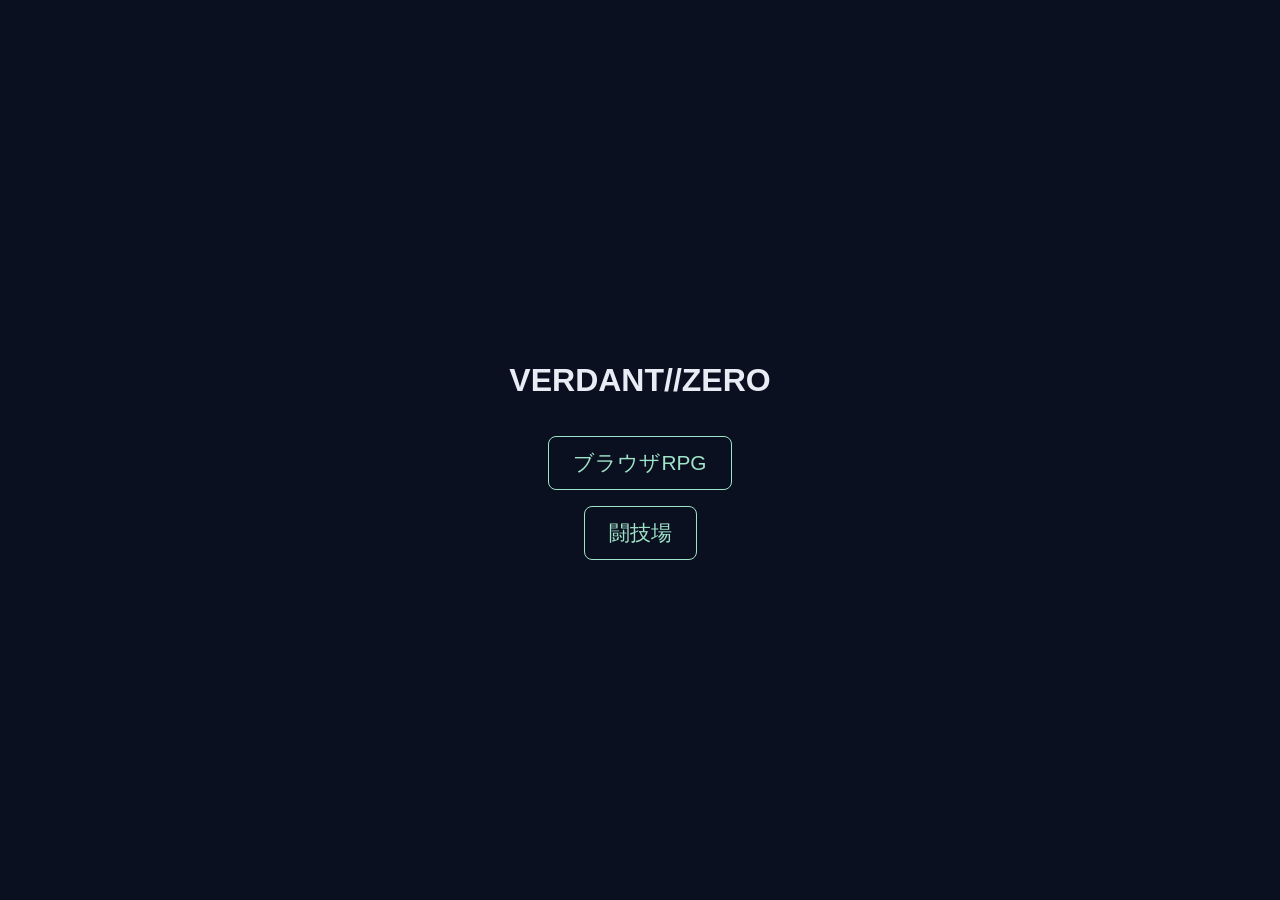
<file: index.html>
<!doctype html><html lang="ja"><head><meta charset="utf-8"><meta name="viewport" content="width=device-width,initial-scale=1"><title>VERDANT//ZERO ゲーム</title>
<style>body{background:#0b1020;color:#e8ecf4;font-family:sans-serif;display:flex;flex-direction:column;align-items:center;justify-content:center;min-height:100vh;margin:0;gap:16px}a{color:#9fe3c8;font-size:1.3em;padding:12px 24px;border:1px solid #9fe3c8;border-radius:8px;text-decoration:none}</style></head>
<body><h1>VERDANT//ZERO</h1><a href="./rpg/">ブラウザRPG</a><a href="./arena/">闘技場</a></body></html>
</file>
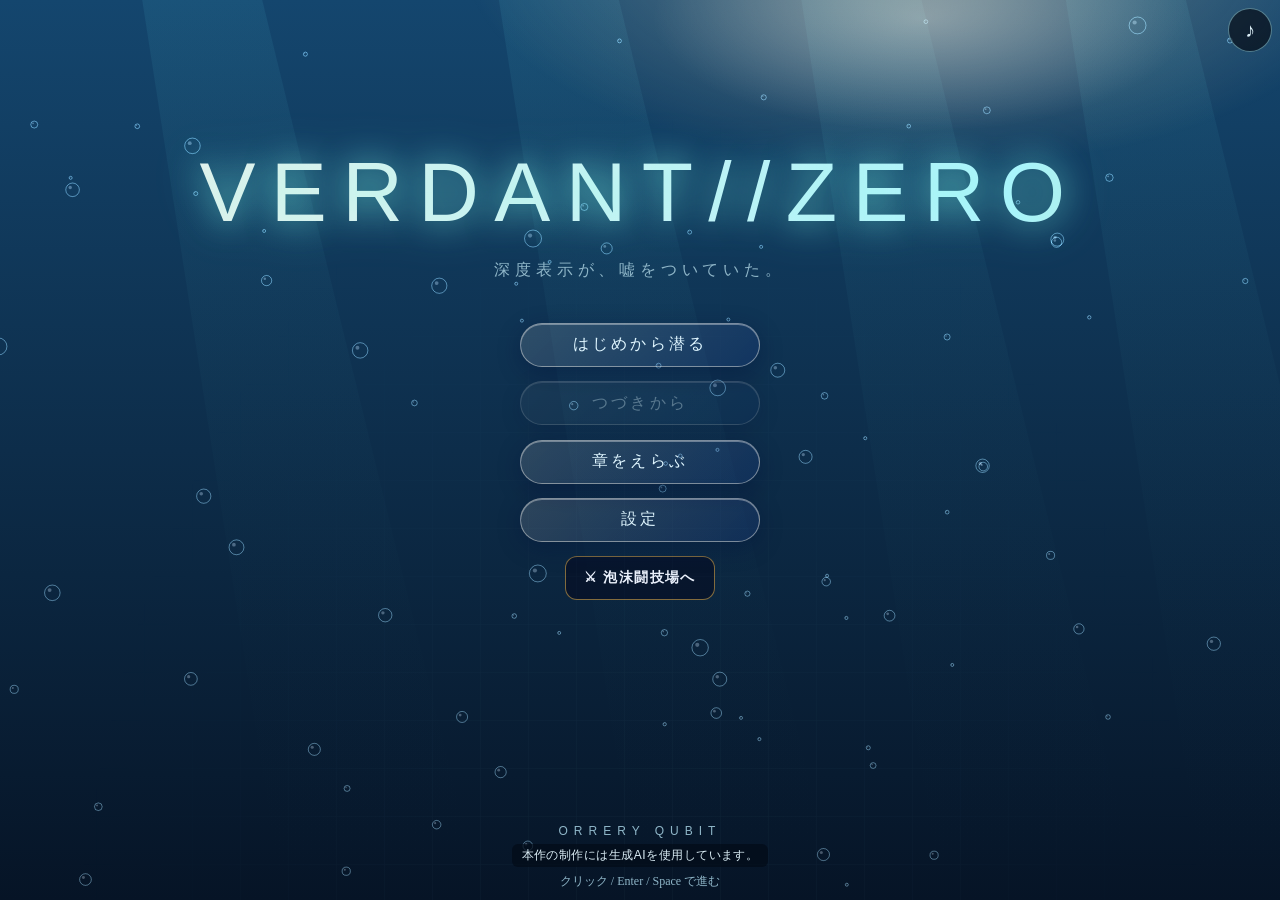
<file: rpg/index.html>
<!doctype html>
<html lang="ja">
<head>
<meta charset="utf-8">
<meta name="viewport" content="width=device-width,initial-scale=1,viewport-fit=cover">
<title>VERDANT//ZERO</title>
<link rel="icon" href="favicon.svg" type="image/svg+xml">
<link rel="alternate icon" href="favicon.ico">
<link rel="stylesheet" href="css/style.css">
</head>
<body>
<canvas id="sea"></canvas>
<div id="app">
  <button id="muteBtn" type="button" aria-label="音を消す" aria-pressed="false" title="音を消す（M）">♪</button>
    <section id="title" class="screen active">
    <div class="logo"><span class="v">VERDANT</span><span class="sl">//</span><span class="z">ZERO</span></div>
    <p class="sub">深度表示が、嘘をついていた。</p>
    <nav class="menu">
      <button data-act="new">はじめから潜る</button>
      <button data-act="continue" id="btnContinue">つづきから</button>
      <button data-act="chapters">章をえらぶ</button>
      <button data-act="config">設定</button>
    </nav>
    <div class="tbtns"><a class="tl" href="../arena/">⚔ 泡沫闘技場へ</a></div>
    <footer class="title-foot">
      <p class="team">ORRERY QUBIT</p>
      <p class="ai-note" id="aiNote">本作の制作には生成AIを使用しています。</p>
      <p class="hint">クリック / Enter / Space で進む</p>
    </footer>
  </section>
    <section id="story" class="screen">
    <div id="sceneBg" aria-hidden="true"></div>
    <header id="hud">
      <div class="ep" id="hudEp"></div>
      <div class="depth" id="hudDepth"></div>
      <div class="me"><span class="nm" id="hudName">？？？</span> <span id="hudLv"></span> <span id="hudJob"></span>
        <span class="hp" id="hudHp"></span> <span id="hudPrs"></span> <span id="hudFrg"></span>
        <span class="harp" id="hudHarp" title="銛"></span></div>
      <div class="party" id="hudParty"></div>
    </header>
    <div id="stage"><img id="portrait" alt=""><div id="ptName"></div></div>
    <div id="textbox"><div id="text"></div><div id="next">▼</div></div>
    <nav id="sysbar"><button data-act="auto">オート</button><button data-act="log">ログ</button><button data-act="save">セーブ</button><button data-act="load">ロード</button><button data-act="nextbattle">次のバトルまで</button><button data-act="config">設定</button><button data-act="totitle">タイトル</button></nav>
  </section>
    <section id="battle" class="screen">
    <div id="bTop"><div id="eName"></div><div id="eBar"><i></i></div><div id="eHp"></div><div id="bInfo"></div></div>
    <div id="bField"><div id="enemySprite"></div><div id="pops"></div><div id="meSprite"></div></div>
    <div id="bBottom">
      <div id="pStat"></div>
      <div id="cmds"><button data-cmd="attack">突く</button><button data-cmd="combo">連撃</button><button data-cmd="guard">構える</button>
        <button data-cmd="shift" class="opt">拍をずらす</button><button data-cmd="link" class="opt">連携技</button></div>
      <div id="blog"></div>
    </div>
  </section>
    <div id="modal" class="hidden"><div class="panel"><div id="mBody"></div><button id="mClose">閉じる</button></div></div>
</div>
<script src="data/numbers.js"></script>
<script src="assets/manifest.js"></script>
<script src="assets/audio_meta.js"></script>
<script src="data/scenario.js"></script>
<script src="data/events.js"></script>
<script src="data/battles.js"></script>
<script src="data/lastact.js"></script>
<script src="js/format.js"></script>
<script src="js/shared.js"></script>
<script src="js/state.js"></script>
<script src="js/battle.js"></script>
<script src="js/battle-act2.js"></script>
<script src="js/breakout-core.js"></script>
<script src="js/breakout-battle.js"></script>
<script src="js/assets.js"></script>
<script src="js/audio.js"></script>
<script src="js/sprites.js"></script>
<script src="js/sea.js"></script>
<script src="js/main.js"></script>
</body>
</html>
</file>
<file: rpg/css/style.css>
:root{--mirror-outline:#ff4fd8;--ink:#dff6ff;--dim:#8fb6c8;--amber:#ffb547;--teal:#5fe0c8;--deep:#020a14;--glass:rgba(10,30,50,.55)}*{box-sizing:border-box}html,body{margin:0;height:100%;background:var(--deep);color:var(--ink);font-family:"Hiragino Mincho ProN","Yu Mincho","Noto Serif JP",serif;overflow:hidden}#sea{position:fixed;inset:0;width:100%;height:100%}#app{position:fixed;inset:0}.screen{position:absolute;inset:0;display:none;opacity:0;transition:opacity .8s}.screen.active{display:block;opacity:1}button{font:inherit;color:var(--ink);background:rgba(120,200,255,.08);border:1px solid rgba(160,220,255,.35);border-radius:999px;padding:.5em 1.4em;cursor:pointer;transition:.25s;backdrop-filter:blur(3px)}button:hover,button:focus{background:rgba(160,230,255,.22);box-shadow:0 0 18px rgba(140,220,255,.45);outline:none}button:disabled{opacity:.35;cursor:default}#title{text-align:center;padding-top:16vh}.logo{font-family:"Helvetica Neue",Arial,sans-serif;font-weight:200;letter-spacing:.35em;font-size:clamp(34px,7vw,84px);text-shadow:0 0 30px rgba(120,255,220,.5)}.logo .sl{color:var(--teal)}.logo .z{color:#aef3ff}.sub{color:var(--dim);letter-spacing:.3em;margin:1.2em 0 2.6em}.menu{display:flex;flex-direction:column;gap:.9em;align-items:center}.menu button{min-width:240px}.team{position:absolute;bottom:4.2em;width:100%;font-family:sans-serif;letter-spacing:.5em;font-size:12px;color:var(--dim)}.hint{position:absolute;bottom:1.2em;width:100%;font-size:12px;color:#5f8796}#hud{position:absolute;top:0;left:0;right:0;display:flex;flex-wrap:wrap;gap:.4em 1.4em;align-items:center;padding:.6em 1.2em;font-family:sans-serif;font-size:13px;background:linear-gradient(#020a14cc,#0000)}#hud .ep{color:var(--teal)}#hud .depth{color:#aef3ff;font-variant-numeric:tabular-nums}#hud .nm{font-weight:bold;letter-spacing:.1em}.harp{display:inline-flex;align-items:center;gap:.3em}.harp svg{width:16px;height:40px;vertical-align:middle}#hudParty{color:var(--dim)}#stage{position:absolute;right:6vw;bottom:24vh;height:68vh;width:min(40vw,420px);pointer-events:none}#portrait{height:100%;width:100%;object-fit:contain;filter:drop-shadow(0 0 22px rgba(140,230,255,.25));opacity:0;transition:opacity .6s}#portrait.on{opacity:1}#ptName{position:absolute;bottom:0;right:0;font-family:sans-serif;font-size:16px;font-weight:bold;color:var(--ink);text-shadow:0 0 3px #020a14,0 0 6px #020a14,0 1px 2px #000;background:rgba(2,10,20,.72);padding:.15em .5em;border-radius:4px}#textbox{position:absolute;left:4vw;right:4vw;bottom:5.5em;height:30vh;overflow:hidden;padding:0;background:var(--glass);border:1px solid rgba(160,220,255,.25);border-radius:22px;backdrop-filter:blur(6px);line-height:2;font-size:clamp(15px,1.6vw,19px);cursor:pointer}#text p{margin:0 0 .3em;text-indent:1em;animation:rise .5s ease}#text p.d{text-indent:0}#text p.s{text-indent:0;font-family:sans-serif;color:#aef3ff;text-shadow:0 0 10px rgba(120,230,255,.6);letter-spacing:.05em}#text p.br{text-align:center;color:var(--dim);text-indent:0}#text h2{font-weight:normal;letter-spacing:.2em;color:var(--teal);margin:.2em 0 .8em;text-indent:0}#next{position:absolute;right:1.2em;bottom:.3em;animation:blink 1.2s infinite;color:var(--teal);visibility:hidden;pointer-events:none;line-height:1.4}#next.on{visibility:visible}@keyframes blink{50%{opacity:.2}}@keyframes rise{from{opacity:0;transform:translateY(6px)}to{opacity:1}}#sysbar{position:absolute;bottom:1em;right:4vw;display:flex;gap:.5em;font-size:13px}#sysbar button{padding:.3em 1em}#sysbar button.on{background:rgba(95,224,200,.3)}#modal{position:fixed;inset:0;background:rgba(0,8,16,.7);display:flex;align-items:center;justify-content:center;z-index:9}#modal.hidden{display:none}.panel{background:#06182a;border:1px solid rgba(160,220,255,.3);border-radius:18px;padding:1.4em 1.8em;max-width:min(760px,92vw);max-height:84vh;overflow:auto;box-shadow:0 0 40px rgba(80,200,255,.2)}.panel h3{margin-top:0;color:var(--teal);font-weight:normal;letter-spacing:.2em}.slot{display:flex;justify-content:space-between;gap:1em;align-items:center;padding:.5em 0;border-bottom:1px solid #123}.chap{display:block;width:100%;text-align:left;margin:.3em 0;border-radius:10px}.logline{margin:.2em 0;font-size:14px;color:#cfe}input[type=text]{font:inherit;padding:.5em 1em;border-radius:999px;border:1px solid #5fe0c8;background:#021;color:var(--ink);width:14em}.namebub{display:inline-block;animation:sink 2.2s ease-in forwards;color:#aef3ff;font-size:28px}@keyframes sink{to{transform:translateY(160px) scale(.3);opacity:0;filter:blur(2px)}}#battle{background:radial-gradient(ellipse at 50% 30%,rgba(30,90,120,.35),transparent 70%)}#bTop{position:absolute;top:1.2em;left:50%;transform:translateX(-50%);text-align:center;font-family:sans-serif;min-width:320px}#eName{font-size:18px;letter-spacing:.1em}#eHp{font-variant-numeric:tabular-nums;color:#aef3ff;margin-top:.2em}#eBar{height:6px;border-radius:3px;background:#123;margin-top:.4em;overflow:hidden}#eBar i{display:block;height:100%;background:linear-gradient(90deg,#5fe0c8,#aef3ff);transition:width .4s}#bInfo{font-size:13px;color:var(--amber);margin-top:.4em;min-height:1.2em}#bField{position:absolute;top:20%;bottom:34%;left:0;right:0}#enemySprite{position:absolute;left:50%;top:10%;transform:translateX(-50%);width:200px;height:200px;border-radius:50%;background:radial-gradient(circle at 40% 35%,rgba(200,255,255,.7),rgba(60,160,200,.25) 45%,transparent 70%);animation:float 4s ease-in-out infinite}#enemySprite.weak{box-shadow:0 0 60px var(--amber)}#enemySprite.hit{animation:shake .25s}@keyframes float{50%{transform:translate(-50%,-14px)}}@keyframes shake{25%{margin-left:-8px}75%{margin-left:8px}}#meSprite{position:absolute;left:8vw;bottom:-10%;width:180px;height:320px}#pops{position:absolute;inset:0;pointer-events:none}.pop{position:absolute;font-family:sans-serif;font-weight:bold;font-size:26px;color:#fff;text-shadow:0 0 8px #5fe0c8;animation:popb 1.1s ease-out forwards}.pop.crit{color:#ffe08a;font-size:34px;text-shadow:0 0 14px #ffb547}.pop.dmg{color:#ff9a9a;text-shadow:0 0 8px #f55}.pop.heal{color:#bfffe8}@keyframes popb{0%{transform:scale(.4);opacity:0}25%{transform:scale(1.15);opacity:1}80%{opacity:1}100%{transform:translateY(-40px) scale(1.3);opacity:0}}#bBottom{position:absolute;left:4vw;right:4vw;bottom:1.2em;display:grid;grid-template-columns:1fr auto;gap:.6em 1.4em;background:var(--glass);border:1px solid rgba(160,220,255,.25);border-radius:22px;padding:1em 1.4em;font-family:sans-serif}#pStat{font-variant-numeric:tabular-nums}#cmds{display:flex;gap:.5em;flex-wrap:wrap;justify-content:flex-end}#cmds .opt{display:none}#cmds .opt.show{display:inline-block}#blog{grid-column:1/3;font-size:13px;color:var(--dim);height:4.6em;overflow:hidden}@media (max-width:600px){#stage{right:0;width:60vw;height:44vh;bottom:44vh}#portrait.on{opacity:.55}#textbox{left:2vw;right:2vw;bottom:4.2em;font-size:15px;height:32vh}#text{padding:.8em 1em 1.6em}#sysbar{left:2vw;right:2vw;flex-wrap:wrap;justify-content:flex-end}#sysbar button{padding:.25em .7em;font-size:12px}#hud{font-size:11px;gap:.2em .8em}#bBottom{grid-template-columns:1fr;left:2vw;right:2vw}#blog{grid-column:1}#cmds{justify-content:flex-start}#cmds button{padding:.4em .9em}.menu button{min-width:200px}#meSprite{width:80px;height:140px}}:root{--ultra:#1b3f8f;--pearl:#f4f1ea;--navy:#0a1630}#app::before{content:"";position:fixed;inset:0;pointer-events:none;background:radial-gradient(ellipse 60% 40% at 72% -5%,rgba(255,236,190,.35),transparent 60%),radial-gradient(ellipse 30% 18% at 72% 2%,rgba(255,255,255,.35),transparent 70%);mix-blend-mode:screen;animation:godray 9s ease-in-out infinite}@keyframes godray{50%{opacity:.65;transform:translateX(-2%)}}#app::after{content:"";position:fixed;inset:0;pointer-events:none;opacity:.06;background-image:linear-gradient(rgba(180,240,255,.6) 1px,transparent 1px),linear-gradient(90deg,rgba(180,240,255,.6) 1px,transparent 1px);background-size:48px 48px;mask-image:radial-gradient(ellipse at 50% 120%,#000,transparent 70%)}.logo{background:linear-gradient(100deg,#f4f1ea 0%,#aef3ff 40%,#ffb547 70%,#f4f1ea 100%);background-size:200% 100%;-webkit-background-clip:text;background-clip:text;color:transparent;animation:sheen 7s linear infinite;filter:drop-shadow(0 0 22px rgba(120,230,255,.45))}.logo .sl,.logo .z{color:transparent}@keyframes sheen{to{background-position:-200% 0}}.menu button{background:linear-gradient(135deg,rgba(244,241,234,.14),rgba(27,63,143,.25));border-color:rgba(244,241,234,.45);letter-spacing:.2em;box-shadow:inset 0 1px 0 rgba(255,255,255,.35),0 6px 22px rgba(0,20,60,.4)}.menu button:hover{transform:translateY(-2px) scale(1.03);box-shadow:0 0 28px rgba(255,181,71,.45),inset 0 1px 0 #fff8}#textbox{background:linear-gradient(160deg,rgba(244,241,234,.10),rgba(10,22,48,.62) 40%);box-shadow:inset 0 1px 0 rgba(255,255,255,.25),0 20px 60px rgba(0,10,30,.55)}#portrait{filter:drop-shadow(0 0 2px rgba(255,255,255,.6)) drop-shadow(0 0 28px rgba(255,220,160,.28))}.mirrorImg{filter:none}#enemySprite.drawn{background:none;border-radius:0;width:260px;height:260px}#enemySprite .esvg{width:100%;height:100%;overflow:visible}#enemySprite.weak .lure{animation:lure .5s ease-in-out infinite alternate}@keyframes lure{to{transform:scale(1.35);transform-origin:106px 10px;filter:brightness(1.6)}}#enemySprite.drawn.weak{box-shadow:none}#enemySprite:has(.mirrorImg){background:none;width:220px;height:300px;top:0}#meSprite img{filter:drop-shadow(0 0 14px rgba(255,220,160,.4))}.pop{font-family:"Helvetica Neue",Arial,sans-serif;letter-spacing:.04em;-webkit-text-stroke:.5px rgba(255,255,255,.6)}.pop::after{content:"";position:absolute;inset:-14px;border-radius:50%;border:1px solid rgba(200,250,255,.5);animation:ring .9s ease-out forwards}@keyframes ring{from{transform:scale(.3);opacity:1}to{transform:scale(1.6);opacity:0}}#hud{backdrop-filter:blur(2px)}.ai-note{position:absolute;bottom:2.4em;width:100%;font-family:sans-serif;font-size:11px;color:#8fb6c8;letter-spacing:.08em;margin:0}@media (max-width:600px){.ai-note{font-size:10px;bottom:2.6em}}#enemySprite .eimg{width:100%;height:100%;object-fit:contain;display:block}#title{padding-left:max(12px,env(safe-area-inset-left));padding-right:max(12px,env(safe-area-inset-right));box-sizing:border-box}.logo{display:block;max-width:100%;white-space:nowrap;overflow:visible;box-sizing:border-box;font-size:clamp(20px,8vw,84px);letter-spacing:clamp(.06em,1.2vw,.35em);margin-right:calc(-1 * clamp(.06em,1.2vw,.35em))}.title-foot{position:absolute;left:0;right:0;bottom:max(10px,env(safe-area-inset-bottom));z-index:5;display:flex;flex-direction:column;align-items:center;gap:6px;padding:0 12px}.title-foot .team,.title-foot .ai-note,.title-foot .hint{position:static;width:auto;margin:0;bottom:auto}.ai-note{color:#dbeef6;background:rgba(4,12,24,.72);padding:3px 10px;border-radius:6px;text-shadow:none;filter:none;mix-blend-mode:normal;font-size:12px;letter-spacing:.04em;position:relative;z-index:6}@media (max-width:600px){.ai-note{font-size:11px}}.title-foot .hint{color:#8fb6c8}#muteBtn{position:fixed;top:max(8px,env(safe-area-inset-top));right:max(8px,env(safe-area-inset-right));z-index:20;width:44px;height:44px;min-width:44px;min-height:44px;padding:0;border-radius:50%;border:1px solid rgba(174,243,255,.45);background:rgba(4,12,24,.72);color:#dbeef6;font-size:20px;line-height:1;cursor:pointer}#muteBtn[aria-pressed=true]{color:#ffb547;border-color:rgba(255,181,71,.6)}#muteBtn:focus-visible{outline:2px solid #aef3ff;outline-offset:2px}:root{--muteSlot:calc(44px + 16px + env(safe-area-inset-right))}#hud{padding-right:var(--muteSlot)}#bTop{min-width:0;width:min(320px,calc(100vw - 2 * var(--muteSlot)));box-sizing:border-box}#eName,#eHp,#bInfo{overflow-wrap:anywhere}#ptName{white-space:nowrap;max-width:100%;box-sizing:border-box}@media (max-width:600px){#ptName{right:max(12px,env(safe-area-inset-right))}}.nmHint{font-family:sans-serif;font-size:13px;color:#ffb547;min-height:1.4em;margin:.2em 0 0}.nmHint:empty{visibility:hidden}.scriptedLose{font-family:sans-serif;font-size:14px;color:#aef3ff}button{min-height:44px;min-width:44px;box-sizing:border-box}#sysbar button{display:inline-flex;align-items:center;justify-content:center}#cmds button{min-height:48px}.chap,#mClose{min-height:44px}input[type=range]{height:44px;margin:0;background:transparent}@media (max-width:600px){#sysbar{gap:.3em}#sysbar button{padding:0 .5em}}#nmIn{min-height:44px;box-sizing:border-box}@media (max-width:360px){#sysbar{gap:2px;left:1vw;right:1vw;flex-wrap:nowrap;justify-content:space-between}#sysbar button{padding:0 2px;font-size:11px;letter-spacing:0}}#meSprite.hit{animation:shake .25s}#ptName.off{visibility:hidden}@media (max-width:375px){#portrait.on{opacity:.8}}.retryHint{color:var(--amber);font-size:15px}.pop.multi{line-height:1;white-space:nowrap;animation:popm 1.1s ease-out forwards}.pop.multi::after{display:none}@keyframes popm{0%{opacity:0}15%{opacity:1}80%{opacity:1}100%{opacity:0}}.pop .shave{position:absolute;left:100%;bottom:0;line-height:1;margin-left:2px;font-size:16px;color:#bfe9ff;text-shadow:0 0 3px #020a14;-webkit-text-stroke:0;letter-spacing:0;white-space:nowrap}#title .tbtns{margin-top:14px}a.tl{display:inline-flex;align-items:center;justify-content:center;min-height:44px;box-sizing:border-box;color:#eaf0fb;text-decoration:none;font-size:14px;font-weight:700;padding:8px 18px;border-radius:12px;border:1px solid rgba(214,165,72,.6);background:rgba(6,10,32,.6);letter-spacing:.1em}a.tl:hover{background:rgba(42,60,158,.7)}#text{position:relative;height:100%;box-sizing:border-box;overflow-y:auto;overscroll-behavior:contain;-webkit-overflow-scrolling:touch;padding:1.1em 1.8em 1.8em;scrollbar-width:thin;scrollbar-color:rgba(160,220,255,.35) transparent}@media (max-width:600px){#text{padding:.8em 1em 1.6em}}#text .page{box-sizing:border-box}#text .page+.page{border-top:1px dashed rgba(160,220,255,.18)}#text p.cont{text-indent:0}#text h2 .act{display:block;font-size:.85em;letter-spacing:.3em;color:#aef3ff;margin-bottom:.2em}.actCard,#chapterEnd,#mBody .actCard,#mBody h3.actCard{font-family:"Hiragino Mincho ProN","Yu Mincho","Noto Serif JP","Noto Serif CJK JP",serif;font-weight:normal;font-size:clamp(22px,6vw,24px);letter-spacing:.2em;color:#D6A548;text-align:center;margin:.6em 0}#mBody:has(.actCard){text-align:center}#text h2{text-wrap:balance;word-break:keep-all;overflow-wrap:anywhere}@media (max-width:400px){#text h2{font-size:.95em;letter-spacing:.12em}}#enemySprite.bubbled::after{content:"";position:absolute;inset:6% 4%;border-radius:50%;background:radial-gradient(circle at 35% 30%,rgba(230,255,255,.55),rgba(120,210,240,.18) 55%,rgba(160,230,255,.35) 70%,transparent 72%);box-shadow:inset 0 0 24px rgba(200,250,255,.5);pointer-events:none;animation:float 3s ease-in-out infinite}#cmds button.glow{box-shadow:0 0 0 2px #bfefff,0 0 14px 4px rgba(160,230,255,.75)}#bInfo .lost{color:#ff6b6b}.pop.shield{font-size:20px;white-space:nowrap;transform-origin:100% 50%}.pop.shield::after{display:none}#blog{line-height:1.5;height:4.5em}#blog>div{white-space:nowrap;overflow:hidden;text-overflow:ellipsis}#bIntro{font-size:16px;line-height:1.7;margin:.4em 0}#bField.collapsing{animation:collapseShake 3s ease-in forwards}#bField.collapsing::before{content:"";position:absolute;left:8%;right:8%;bottom:18%;height:38%;background:repeating-linear-gradient(90deg,rgba(160,190,210,.55) 0 18%,transparent 18% 22%);border-top:3px solid rgba(220,240,255,.7);transform-origin:bottom;animation:collapseWall 3s ease-in forwards;pointer-events:none;z-index:3}@keyframes collapseShake{0%,100%{transform:none}10%{transform:translateX(-6px)}20%{transform:translateX(6px)}30%{transform:translateX(-4px)}40%{transform:translateX(3px)}50%{transform:none}}@keyframes collapseWall{0%{opacity:0;transform:scaleY(1)}15%{opacity:1}55%{opacity:1;transform:scaleY(1) skewX(0)}100%{opacity:0;transform:scaleY(.1) skewX(18deg) translateY(40%)}}#skipCollapse{position:absolute;right:12px;bottom:12px;min-width:88px;min-height:48px;z-index:4}#collapseCard{position:absolute;left:6%;right:6%;top:8%;z-index:5;background:rgba(0,10,20,.82);border:1px solid rgba(160,220,240,.5);border-radius:8px;padding:.6em 1em;text-align:center;font-size:15px}#collapseCard h3{margin:.2em 0;font-weight:normal;color:#D6A548;letter-spacing:.15em}#collapseCard p{margin:.3em 0}#bInfo{font-size:15px}#collapseCard p{text-wrap:balance;word-break:keep-all;overflow-wrap:anywhere}@media (max-width:400px){#collapseCard{font-size:14px;padding:.5em .7em}}#blog>div.imp{white-space:normal;text-overflow:clip;display:-webkit-box;-webkit-line-clamp:2;-webkit-box-orient:vertical;overflow:hidden}@media (max-width:340px){#blog>div.imp{font-size:12px;letter-spacing:0}}#enemySprite.seamGlow{filter:drop-shadow(0 0 10px rgba(255,214,140,.9))}.seamGlow{color:#ffe3a8;text-shadow:0 0 8px rgba(255,200,120,.9)}#starHint .retryHint{margin:2px 0;font-size:13px;text-align:center}#bField.breakout #enemySprite,#bField.breakout #meSprite{display:none}#bField.breakout{top:14%;bottom:30%}#boCanvas{display:block;margin:0 auto;height:100%;max-width:100%;aspect-ratio:4/3;object-fit:contain;background:rgba(8,24,40,.55);border:1px solid rgba(140,200,230,.35);border-radius:6px;touch-action:none}#cmds.boHide{display:none}#boCtl{display:flex;gap:.5em;flex-wrap:wrap;justify-content:flex-end}#boCtl button{min-height:48px}#boDev{position:fixed;left:0;right:0;bottom:0;z-index:50;background:#300;color:#fdd;font:12px monospace;padding:4px;border-top:2px dashed #f55}:root{--safeT:max(4vmin,env(safe-area-inset-top));--safeB:max(4vmin,env(safe-area-inset-bottom));--safeL:max(4vmin,env(safe-area-inset-left));--safeR:max(4vmin,env(safe-area-inset-right))}#battle.bo{background:#030a1e}#battle.bo #bTop,#battle.bo #bField,#battle.bo #bBottom{display:none}#battle.boEnd{background:#030a1e}#battle.boEnd #bTop,#battle.boEnd #bField,#battle.boEnd #bBottom{display:none}#battle.bo #boCanvas{position:absolute;inset:0;width:100%;height:100%;object-fit:contain;display:block;margin:0;max-width:none;aspect-ratio:auto;border:0;border-radius:0;background:transparent;touch-action:none;user-select:none;-webkit-user-select:none}#battle.bo{touch-action:none}#battle.bo #boCanvas{object-position:center bottom}#boHud{position:absolute;left:var(--safeL);bottom:var(--safeB);display:flex;gap:10px;align-items:center;z-index:3;pointer-events:none}#boHud .gi{width:40px;height:40px;border-radius:50%;border:2px solid rgba(214,165,72,.45);background:rgba(4,12,30,.55) center/contain no-repeat;opacity:.45;transition:opacity .3s,box-shadow .3s}#boHud .gi[hidden]{display:none!important}#boHud .gi.on{opacity:1;border-color:#e0a23a;box-shadow:0 0 12px rgba(224,162,58,.55)}#boHud .gi.pop{animation:giPop .5s ease-out}@keyframes giPop{0%{transform:scale(1)}40%{transform:scale(1.5)}100%{transform:scale(1)}}#boHud .gi[data-g=sim]{background-image:var(--giSim)}#boHud .gi[data-g=int]{background-image:var(--giInt)}#boHud .gi[data-g=prc]{background-image:var(--giPrc)}#boHud .gi[data-g=spl]{background-image:var(--giSpl)}#boKind{pointer-events:auto;width:44px;height:44px;min-width:44px;padding:0;border-radius:50%;font:20px/1 sans-serif;color:#3FE8C0;background:rgba(4,12,30,.6);border:1px solid rgba(63,232,192,.5)}#boLaser{pointer-events:auto;min-width:48px;height:44px;padding:0 8px;border-radius:22px;font:600 14px/1 sans-serif;color:#3FE8C0;background:rgba(4,12,30,.6);border:1px solid rgba(63,232,192,.5);touch-action:manipulation}#boKind[data-kind=爆発]{color:#e0a23a;border-color:rgba(224,162,58,.6)}#boKind[data-kind=兵装]{color:#7fb6ff}#stage{display:none!important}#sceneBg{position:absolute;inset:0;background:#030a1e center/cover no-repeat;opacity:0;transition:opacity 1s;pointer-events:none}#sceneBg.on{opacity:1}#sceneBg::after{content:"";position:absolute;inset:0;background:linear-gradient(transparent 45%,rgba(2,10,20,.6))}#story #hud{padding-top:max(.6em,env(safe-area-inset-top));padding-left:var(--safeL)}#textbox{left:max(4vw,env(safe-area-inset-left));right:max(4vw,env(safe-area-inset-right))}#sysbar{bottom:max(1em,env(safe-area-inset-bottom));right:max(4vw,env(safe-area-inset-right))}.bo[data-pad="1"]::after{content:"A 放つ / X 撃ち方 / Y 光の型";position:absolute;left:50%;bottom:calc(8px + env(safe-area-inset-bottom));transform:translateX(-50%);padding:4px 10px;border-radius:12px;font:600 12px/1.4 sans-serif;color:#cfefff;background:rgba(4,12,30,.6);pointer-events:none;animation:boPadHint 3.2s ease forwards}@keyframes boPadHint{0%,75%{opacity:1}100%{opacity:0}}#battle.bo{--thumb:140px;background:#030a1e}#boBtns{position:absolute;right:calc(var(--safeR) + 8px);bottom:calc(var(--safeB) + 8px);display:flex;gap:8px;pointer-events:none;z-index:3}#boKind,#boLaser{width:52px;height:52px;min-width:44px;min-height:44px;padding:0;border-radius:50%;font:22px/1 sans-serif;background:rgba(4,12,30,.6);border:2px solid rgba(63,232,192,.7);color:#3FE8C0;transition:box-shadow .1s,background .1s;touch-action:manipulation;-webkit-tap-highlight-color:transparent}#boKind[data-kind=爆発]{color:#D6A548;border-color:#D6A548}#boKind[data-kind=兵装]{color:#9fc8ff;border-color:#9fc8ff}#boKind:active,#boLaser:active{background:rgba(42,60,158,.55);box-shadow:inset 0 0 14px rgba(160,240,255,.6);transition:none}#boHud .gi{pointer-events:none}@media (orientation:portrait){#battle.bo{background:#030a1e var(--boBg) center bottom/cover no-repeat}#battle.bo #boCanvas{inset:auto 0 calc(var(--safeB) + var(--thumb)) 0;width:100%;height:auto;aspect-ratio:16/9;object-fit:fill}#boHud{left:var(--safeL);bottom:calc(var(--safeB) + (var(--thumb) - 44px)/2);gap:8px}#boHud .gi{width:44px;height:44px}#boBtns{right:calc(var(--safeR) + 8px);bottom:calc(var(--safeB) + (var(--thumb) - 52px)/2 + 8px)}}@media (orientation:portrait) and (max-width:340px){#battle.bo{--thumb:120px}#boHud .gi{width:40px;height:40px}#boKind,#boLaser{width:44px;height:44px;font-size:19px}}@media (orientation:portrait) and (min-width:768px){#battle.bo{--thumb:100px}}@media (orientation:landscape) and (max-height:540px){#boBtns{bottom:auto;top:50%;transform:translateY(-50%);flex-direction:column}}#boKind{background:rgba(4,12,30,.6) center/76% no-repeat;color:transparent!important}#boKind[data-kind=兵装]{background-image:var(--fireW)}#boKind[data-kind=光]{background-image:var(--fireL)}#boKind[data-kind=爆発]{background-image:var(--fireB)}#boLaser{background:rgba(4,12,30,.6) center/76% no-repeat;background-image:var(--laserBtn);color:transparent!important;border-color:rgba(42,60,158,.9)}#boHud .gi[data-g=spl]{animation:giFade .25s ease-out}@keyframes giFade{from{opacity:0}}@media (orientation:landscape){#battle.bo{background:#030a1e var(--boBgLand,none) center/cover no-repeat}#battle.bo #boCanvas{object-position:center center}}#boExp{display:flex;flex-direction:column;gap:3px;width:90px;pointer-events:none}#boExp i,#boExp b{display:block;height:5px;border-radius:3px;background:rgba(4,12,30,.6);position:relative;overflow:hidden}#boExp i::after,#boExp b::after{content:"";position:absolute;inset:0;transform-origin:left;background:linear-gradient(90deg,#3FE8C0,#5fd8ff)}#boExp i::after{transform:scaleX(var(--x,0))}#boExp b{opacity:.25}#boExp[data-sp="1"] b{opacity:1}#boExp b::after{background:linear-gradient(90deg,#e0a23a,#ffd27a);transform:scaleX(var(--s,0))}#handoffCard{position:absolute;left:6%;right:6%;top:30%;z-index:5;text-align:center;pointer-events:none}#handoffCard .handoffLine{margin:.5em 0;font-size:22px;color:#eaffff;text-shadow:0 0 6px #0b1a2a,0 0 2px #0b1a2a;letter-spacing:.12em;word-break:keep-all;overflow-wrap:anywhere;animation:handoffIn .9s ease-out both}@keyframes handoffIn{from{opacity:0;transform:translateY(6px)}to{opacity:1;transform:none}}#skipHandoff{position:absolute;right:12px;bottom:12px;min-width:88px;min-height:48px;z-index:6}@media (max-width:400px){#handoffCard .handoffLine{font-size:18px}}#handoffCard .handoffLine.handoffLast{font-size:32px;color:#F4F1EA;text-shadow:0 0 10px rgba(70,96,200,.45),0 0 2px #0b1a2a}@media (max-width:400px){#handoffCard .handoffLine.handoffLast{font-size:30px}}
</file>
